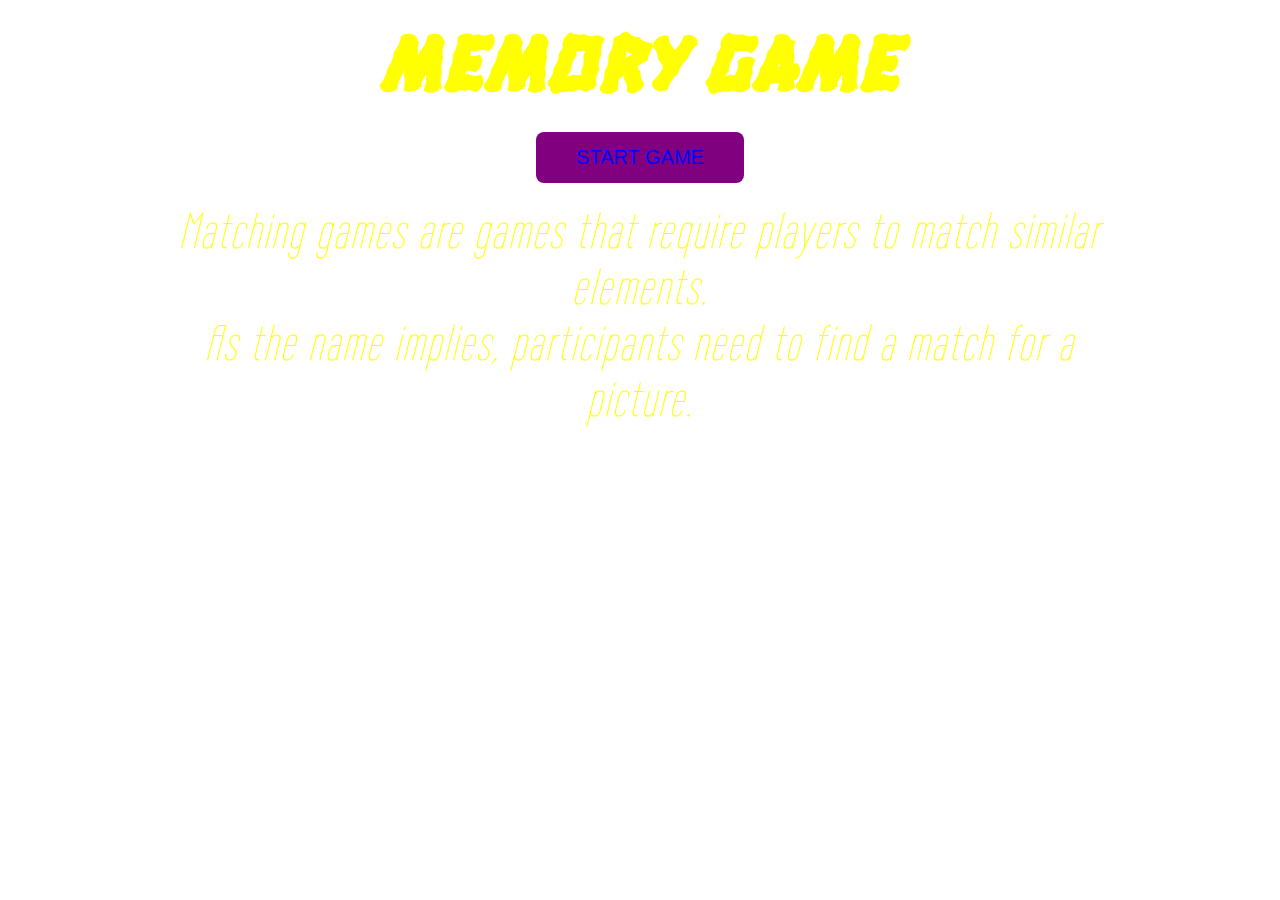
<file: colgate/darius-elias/index.html>
<!DOCTYPE html>
<html lang="en">

<head>
  <meta charset="UTF-8">
  <meta name="viewport" content="width=device-width, initial-scale=1.0">
  <meta http-equiv="X-UA-Compatible" content="ie=edge">
  <link href="https://fonts.googleapis.com/css?family=Hanalei+Fill" rel="stylesheet">
  <link href="https://fonts.googleapis.com/css?family=Wire+One" rel="stylesheet">
  <link rel="stylesheet" href="style.css">
  <title> Memory Game</title>
</head>

<body>
  <div id="info">
    <h1>Memory Game</h1>
    <button id="start">Start Game</button>
    <div id="gameover">
      <h1 class="gameover">Gameover!</h1>
      <p class="tryAgain">You ended with a score of
        <span class="finalScore"></span>.
        <br>
        <button id="reset">New Game</button>
      </p>
    </div>
    <div id="scoreTime">
      <div id="score"></div>
      <div id="time"></div>
    </div>
    <div id="status"></div>
    <div id="desc">Matching games are games that require players to match similar elements.
      <br> As the name implies, participants need to find a match for a picture.</div>
  </div>
  <div id="app"></div>
  <script src="main.js"></script>
</body>

</html>
</file>
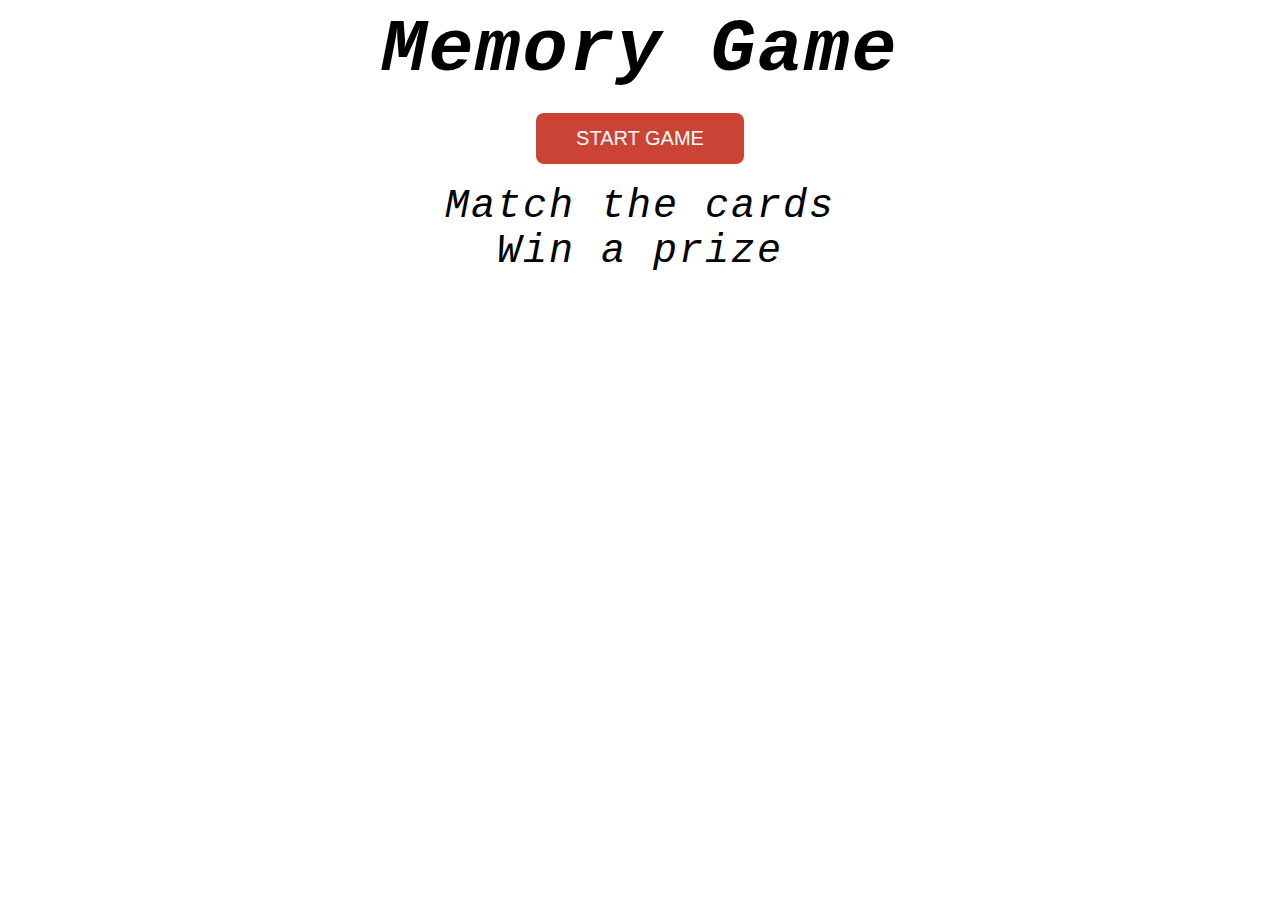
<file: colgate/enshalla-dunlop/index.html>
<!DOCTYPE html>
<html lang="en">

<head>
  <meta charset="UTF-8">
  <meta name="viewport" content="width=device-width, initial-scale=1.0">
  <meta http-equiv="X-UA-Compatible" content="ie=edge">
  <link href="https://fonts.googleapis.com/css?family=Pacifico" rel="stylesheet">
  <link href="https://fonts.googleapis.com/css?family=Wire+One" rel="stylesheet">
  <link rel="stylesheet" href="style.css">
  <title>Memory Game</title>
</head>

<body>
  <div id="info">
    <h1>Memory Game</h1>
    <button id="start">Start Game</button>
    <div id="gameover">
      <h1 class="gameover">You're Done</h1>
      <p class="tryAgain">You ended with a score of
        <span class="finalScore"></span>.
        <br>
        <button id="reset">New Game</button>
      </p>
    </div>
    <div id="scoreTime">
      <div id="score"></div>
      <div id="time"></div>
    </div>
    <div id="status"></div>
    <div id="desc"> Match the cards
      <br> Win a prize</div>
  </div>
  <div id="app"></div>
  <script src="main.js"></script>
</body>

</html>
</file>
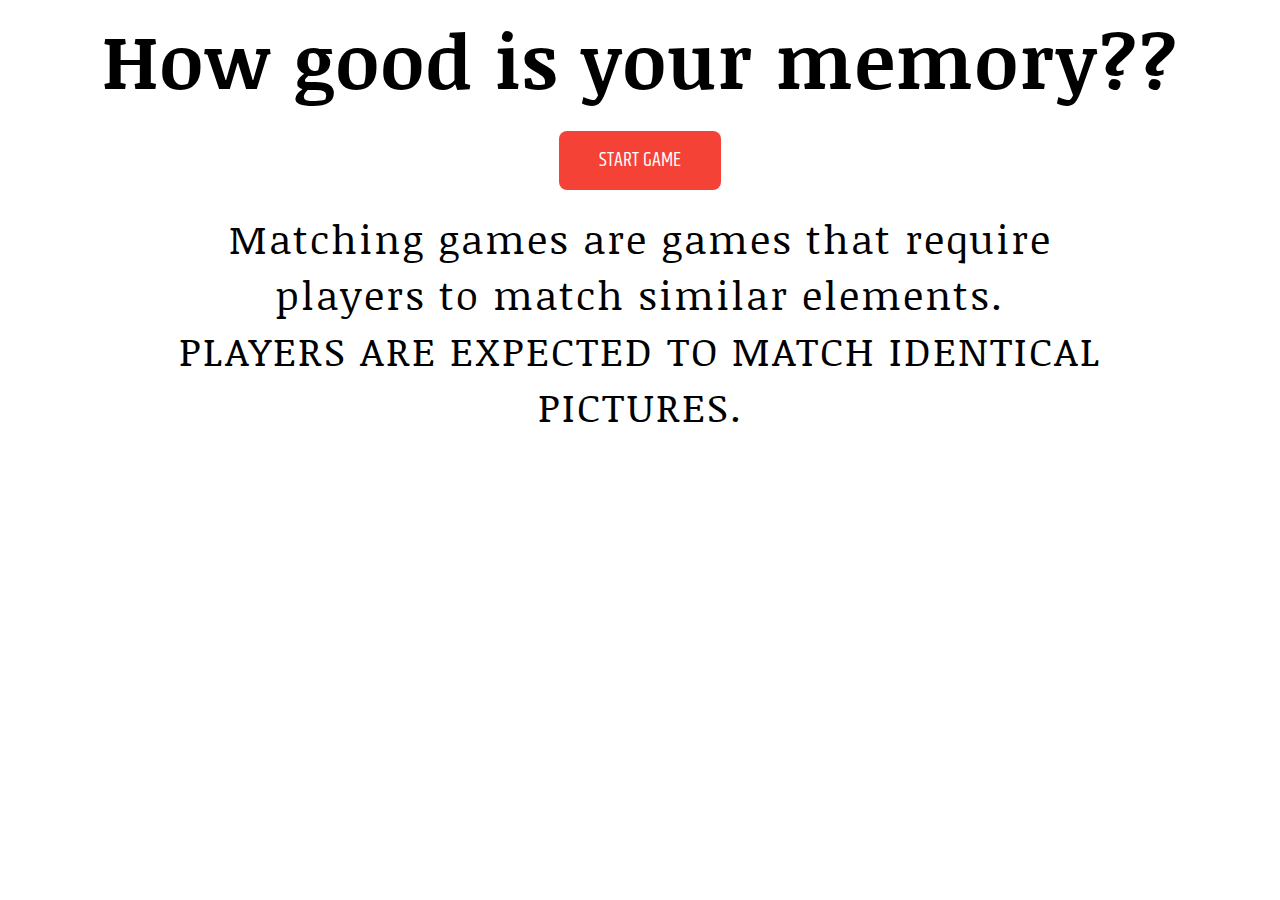
<file: colgate/jada-johnson/index.html>
<!DOCTYPE html>
<html lang="en">

<head>
  <meta charset="UTF-8">
  <meta name="viewport" content="width=device-width, initial-scale=1.0">
  <meta http-equiv="X-UA-Compatible" content="ie=edge">
  <link href="https://fonts.googleapis.com/css?family=Pacifico" rel="stylesheet">
  <link href="https://fonts.googleapis.com/css?family=Wire+One" rel="stylesheet">
  <link href="https://fonts.googleapis.com/css?family=Noticia+Text" rel="stylesheet">
  <link href="https://fonts.googleapis.com/css?family=Khand" rel="stylesheet">
  <link rel="stylesheet" href="style.css">
  <title>Memory Game</title>
</head>

<body>
  <div id="info">
    <h1>How good is your memory??</h1>
    <button id="start">Start Game</button>
    <div id="gameover">
      <h1 class="gameover">Gameover!</h1>
      <h4>You did it... finally hhrrrrhahhh</h4>
      <p class="tryAgain">You ended with a score of
        <span class="finalScore"></span>.
        <br>
        <button id="reset">New Game</button>
      </p>
    </div>
    <div id="scoreTime">
      <div id="score"></div>
      <div id="time"></div>
    </div>
    <div id="status"></div>
    <div id="desc">Matching games are games that require players to match similar elements.
      <br> PLAYERS ARE EXPECTED TO MATCH IDENTICAL PICTURES.</div>
  </div>
  <div id="app"></div>
  <script src="main.js"></script>
</body>

</html>
</file>
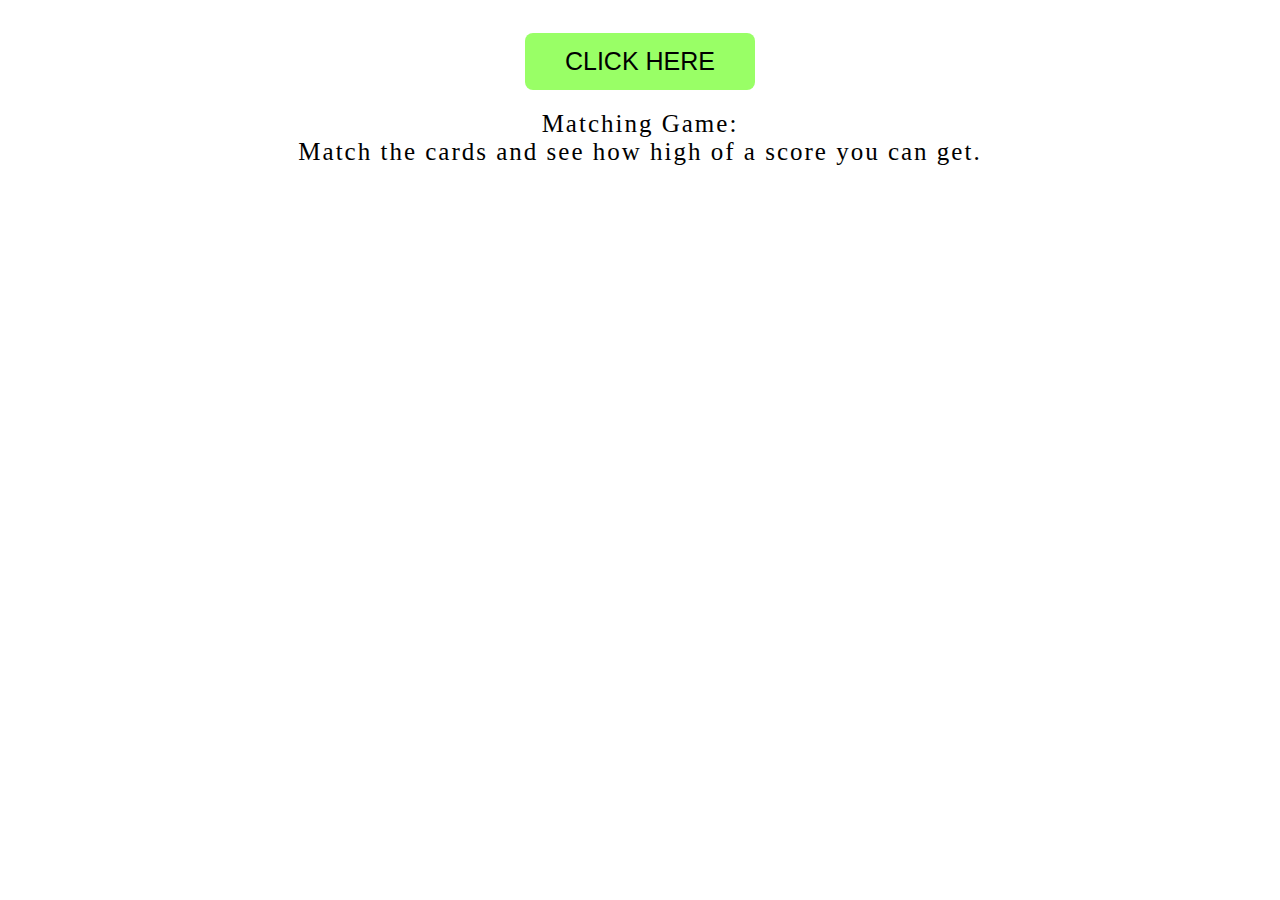
<file: colgate/jaeden-ausutine/index.html>
<html lang="en">

<head>
  <meta charset="UTF-8">
  <meta name="viewport" content="width=device-width, initial-scale=1.0">
  <meta http-equiv="X-UA-Compatible" content="ie=edge">
  <link href="https://fonts.googleapis.com/css?family=Pacifico" rel="stylesheet">
  <link href="https://fonts.googleapis.com/css?family=Wire+One" rel="stylesheet">
  <link rel="stylesheet" href="style.css">
  <title></title>
</head>

<body>
  <div id="info">
    <button id="start">Click Here</button>
    <div id="gameover">
      <h1 class="gameover">Done</h1>
      <p class="tryAgain">You ended with a score of
        <span class="finalScore"></span>.
        <br>
        <button id="reset">New Game</button>
      </p>
    </div>
    <div id="scoreTime">
      <div id="score"></div>
      <div id="time"></div>
    </div>
    <div id="status"></div>
    <div id="desc">Matching Game:
      <br> Match the cards and see how high of a score you can get.</div>
  </div>
  <div id="app"></div>
  <script src="main.js"></script>
</body>

</html>
</file>
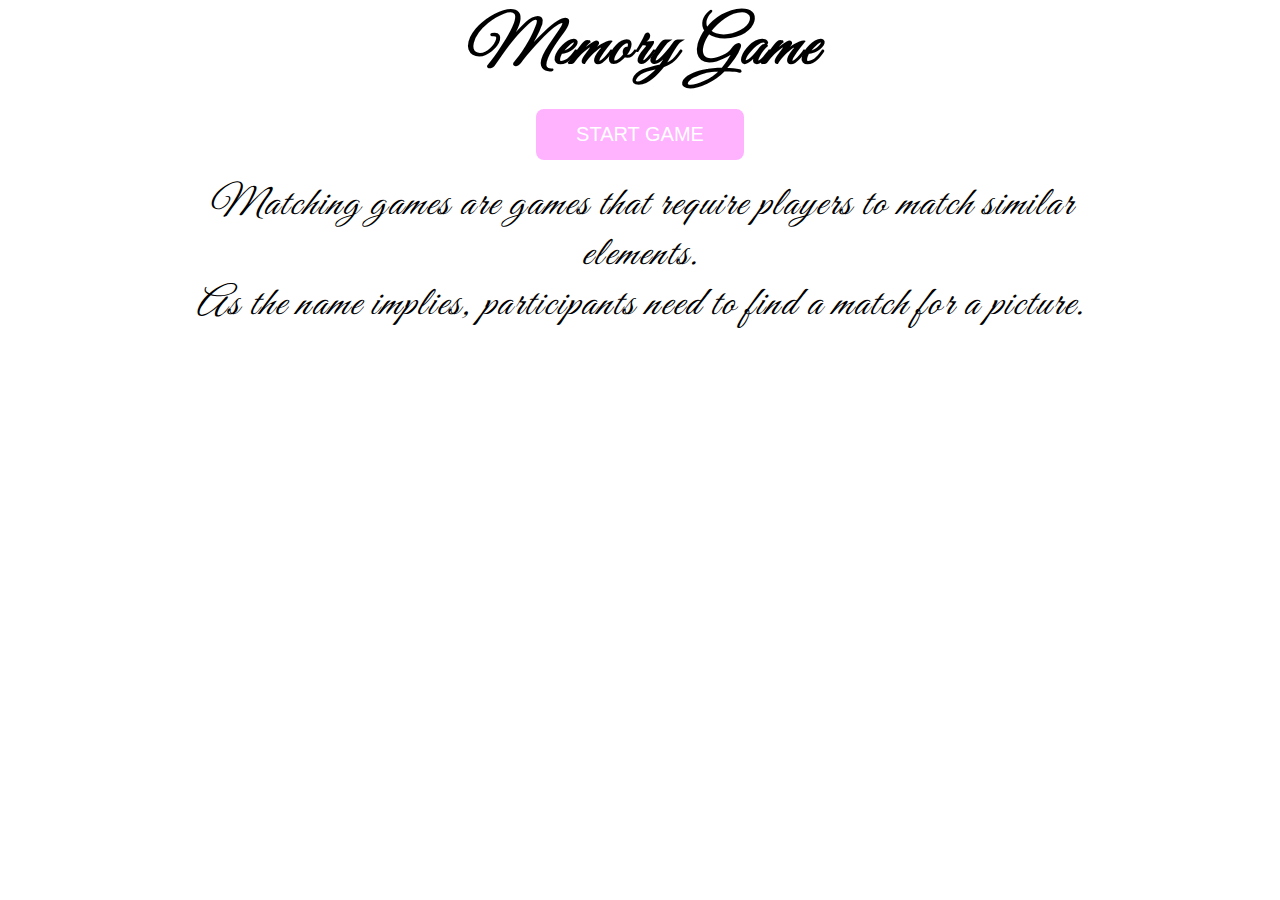
<file: colgate/jaila-dunning/index.html>
<!DOCTYPE html>
<html lang="en">

<head>
  <meta charset="UTF-8">
  <meta name="viewport" content="width=device-width, initial-scale=1.0">
  <meta http-equiv="X-UA-Compatible" content="ie=edge">
  <link href="https://fonts.googleapis.com/css?family=Pacifico" rel="stylesheet">
  <link href="https://fonts.googleapis.com/css?family=Wire+One" rel="stylesheet">
  <link href="https://fonts.googleapis.com/css?family=Great+Vibes" rel="stylesheet">
  <link rel="stylesheet" href="style.css">
  <title>Memory Game</title>
</head>

<body>
  <div id="info">
    <h1>Memory Game</h1>
    <button id="start">Start Game</button>
    <div id="gameover">
      <h1 class="gameover">Gameover!</h1>
      <p class="tryAgain">You ended with a score of
        <span class="finalScore"></span>.
        <br>
        <button id="reset">New Game</button>
      </p>
    </div>
    <div id="scoreTime">
      <div id="score"></div>
      <div id="time"></div>
    </div>
    <div id="status"></div>
    <div id="desc">Matching games are games that require players to match similar elements.
      <br> As the name implies, participants need to find a match for a picture.</div>
  </div>
  <div id="app"></div>
  <script src="main.js"></script>
</body>

</html>
</file>
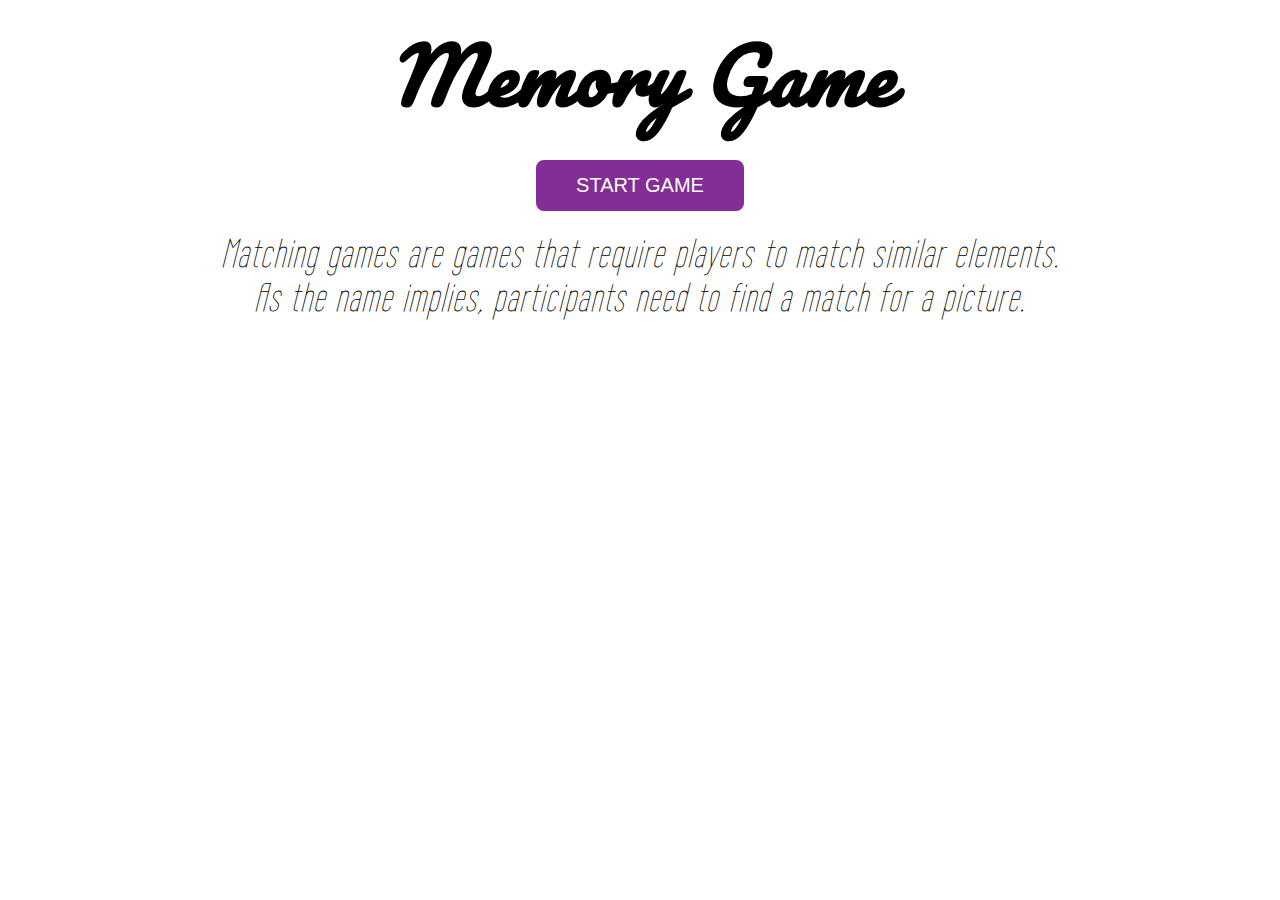
<file: colgate/jason-herelle/index.html>
<!DOCTYPE html>
<html lang="en">

<head>
  <meta charset="UTF-8">
  <meta name="viewport" content="width=device-width, initial-scale=1.0">
  <meta http-equiv="X-UA-Compatible" content="ie=edge">
  <link href="https://fonts.googleapis.com/css?family=Pacifico" rel="stylesheet">
  <link href="https://fonts.googleapis.com/css?family=Wire+One" rel="stylesheet">
  <link rel="stylesheet" href="style.css">
  <title></title>
</head>

<body>
  <div id="info">
    <h1>Memory Game</h1>
    <button id="start">Start Game</button>
    <div id="gameover">
      <h1 class="gameover">Gameover!</h1>
      <p class="tryAgain">You ended with a score of
        <span class="finalScore"></span>.
        <br>
        <button id="reset">New Game</button>
      </p>
    </div>
    <div id="scoreTime">
      <div id="score"></div>
      <div id="time"></div>
    </div>
    <div id="status"></div>
    <div id="desc">Matching games are games that require players to match similar elements.
      <br> As the name implies, participants need to find a match for a picture.</div>
  </div>
  <div id="app"></div>
  <script src="main.js"></script>
</body>

</html>
</file>
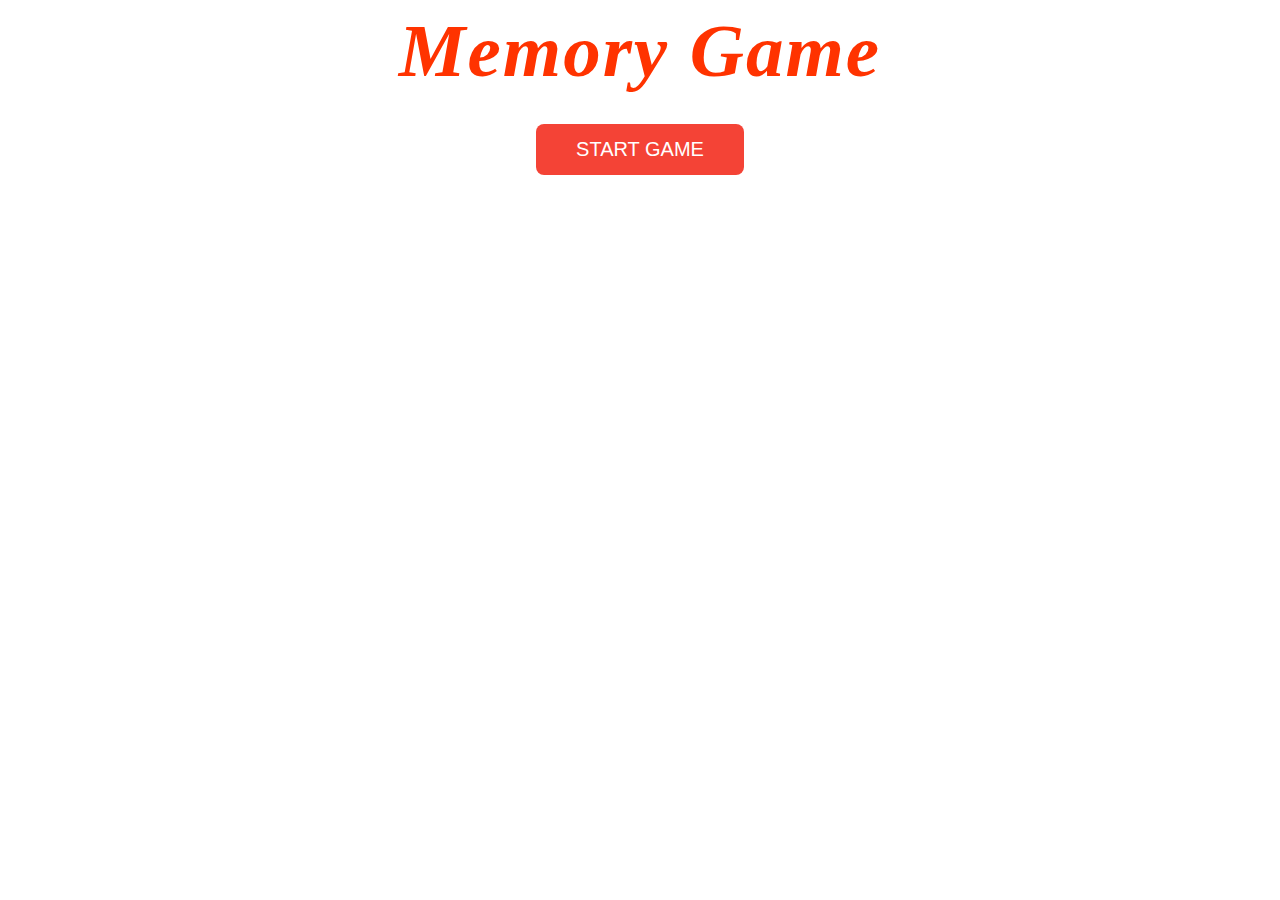
<file: colgate/mekhi-nixon/index.html>
<!DOCTYPE html>
<html lang="en">

<head>
  <meta charset="UTF-8">
  <meta name="viewport" content="width=device-width, initial-scale=1.0">
  <meta http-equiv="X-UA-Compatible" content="ie=edge">
  <link href="https://fonts.googleapis.com/css?family=Pacifico" rel="stylesheet">
  <link href="https://fonts.googleapis.com/css?family=Wire+One" rel="stylesheet">
  <link rel="stylesheet" href="style.css">
  <title>Memory Game</title>
</head>

<body>
  <div id="info">
    <h1>Memory Game</h1>
    <button id="start">Start Game</button>
    <div id="gameover">
      <h1 class="gameover">Gameover!</h1>
      <p class="tryAgain">You ended with a score of
        <span class="finalScore"></span>.
        <br>
        <button id="reset">New Game</button>
      </p>
    </div>
    <div id="scoreTime">
      <div id="score"></div>
      <div id="time"></div>
    </div>
    <div id="status"></div>
    <div id="desc">Matching games are games that require players to match similar elements.
      <br> As the name implies, participants need to find a match for a picture.</div>
  </div>
  <div id="app"></div>
  <script src="main.js"></script>
</body>

</html>
</file>
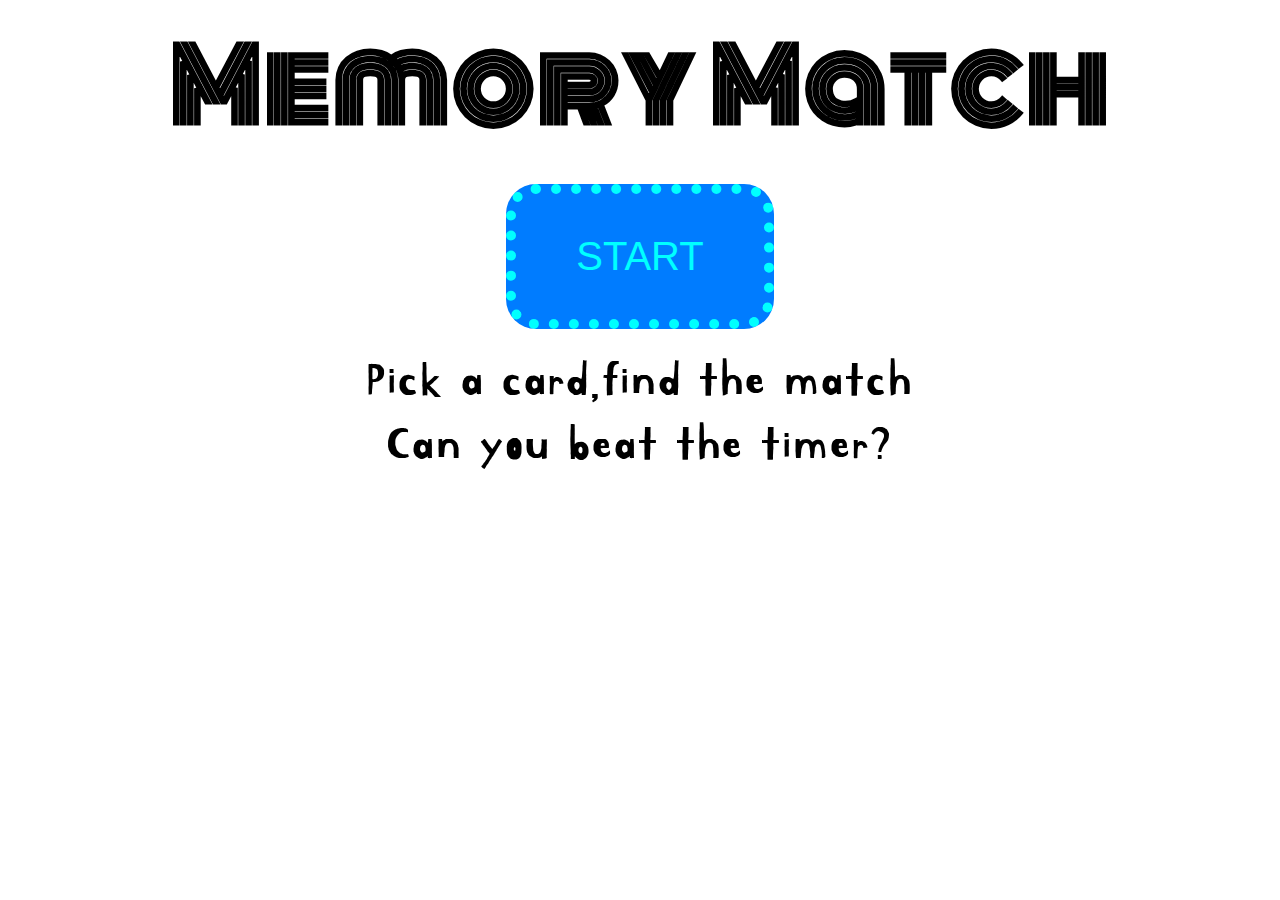
<file: colgate/nnenna-osita/index.html>
<!DOCTYPE html>
<html lang="en">

<head>
  <meta charset="UTF-8">
  <meta name="viewport" content="width=device-width, initial-scale=1.0">
  <meta http-equiv="X-UA-Compatible" content="ie=edge">
  <link href="https://fonts.googleapis.com/css?family=Pacifico" rel="stylesheet">
  <link href="https://fonts.googleapis.com/css?family=Kirang+Haerang" rel="stylesheet">
  <link href="https://fonts.googleapis.com/css?family=Monoton" rel="stylesheet">
  <link rel="stylesheet" href="style.css">
  <title>Memory Match</title>
</head>

<body>
  <div id="info">
    <h1>Memory Match</h1>
    <button id="start">Start</button>
    <div id="gameover">
      <h1 class="gameover">Gameover!</h1>
      <p class="tryAgain">You ended with a score of
        <span class="finalScore"></span>.
        <br>
        <button id="reset">Play Again</button>
      </p>
    </div>
    <div id="scoreTime">
      <div id="score"></div>
      <div id="time"></div>
    </div>
    <div id="status"></div>
    <div id="desc">Pick a card,find the match
      <br>Can you beat the timer?</div>
  </div>
  <div id="app"></div>
  <iframe width="100%" height="50" scrolling="no" frameborder="no" allow="autoplay" src="https://w.soundcloud.com/player/?url=https%3A//api.soundcloud.com/tracks/328259811&color=%23ff5500&auto_play=false&hide_related=false&show_comments=true&show_user=true&show_reposts=false&show_teaser=true&visual=true"></iframe>
  <script src="main.js"></script>
</body>

</html>
</file>
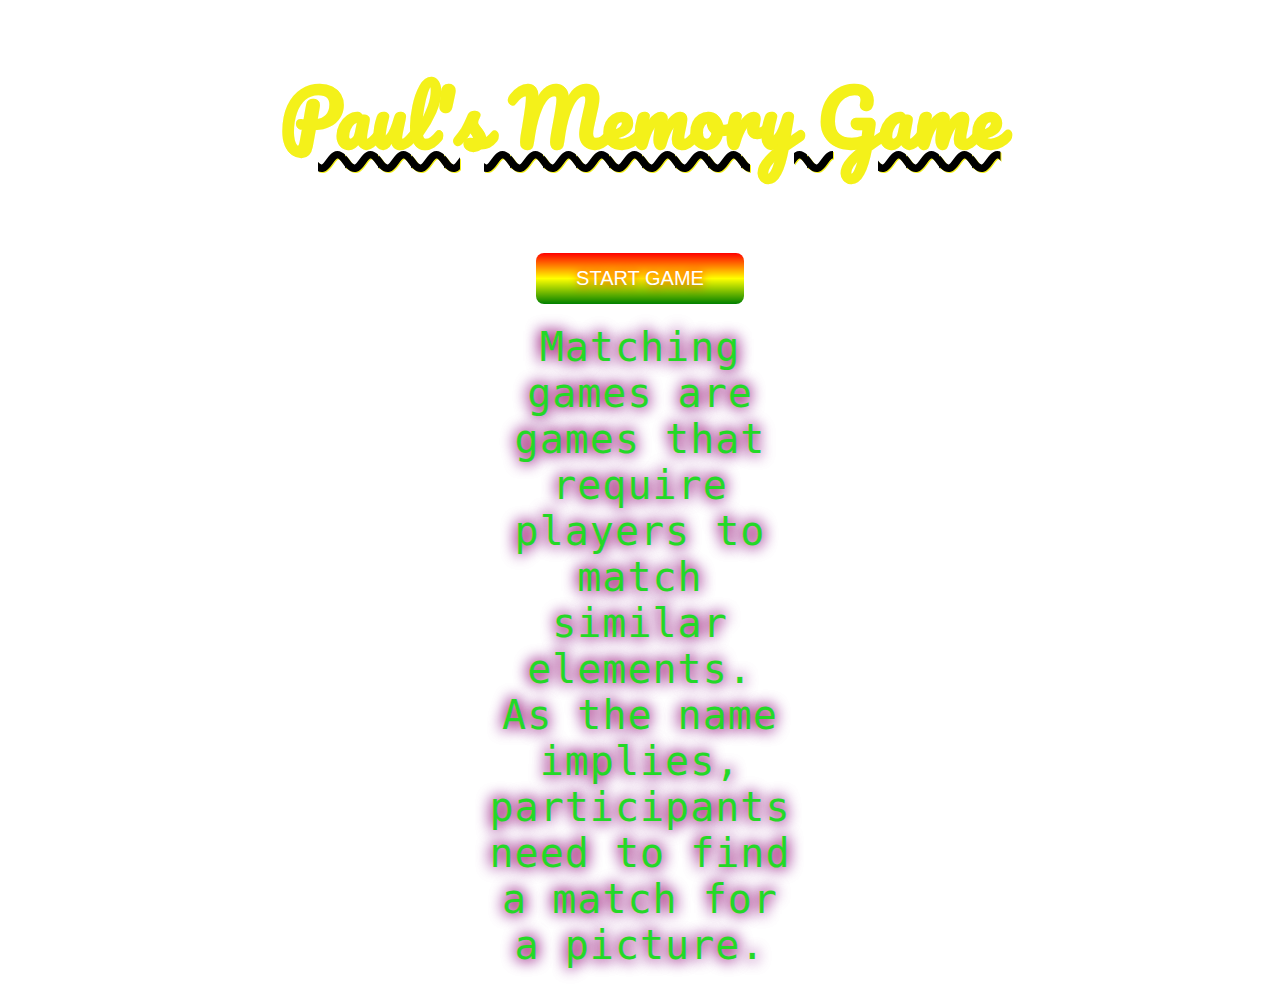
<file: colgate/paul-gaddy/index.html>
<!DOCTYPE html>
<html lang="en">

<head>
  <meta charset="UTF-8">
  <meta name="viewport" content="width=device-width, initial-scale=1.0">
  <meta http-equiv="X-UA-Compatible" content="ie=edge">
  <link href="https://fonts.googleapis.com/css?family=Pacifico" rel="stylesheet">
  <link href="https://fonts.googleapis.com/css?family=Wire+One" rel="stylesheet">
  <link rel="stylesheet" href="style.css">
  <title> Paul's Memory Game</title>
</head>

<body>
  <div id="info">
    <h1>Paul's Memory Game</h1>
    <button id="start">Start Game</button>
    <div id="gameover">
      <h1 class="gameover">Gameover!</h1>
      <p class="tryAgain">You ended with a score of
        <span class="finalScore"></span>.
        <br>
        <button id="reset">New Game</button>
      </p>
    </div>
    <div id="scoreTime">
      <div id="score"></div>
      <div id="time"></div>
    </div>
    <div id="status"></div>
    <div id="desc">Matching games are games that require players to match similar elements.
      <br> As the name implies, participants need to find a match for a picture.</div>
  </div>
  <div id="app"></div>
  <script src="main.js"></script>
</body>

</html>
</file>
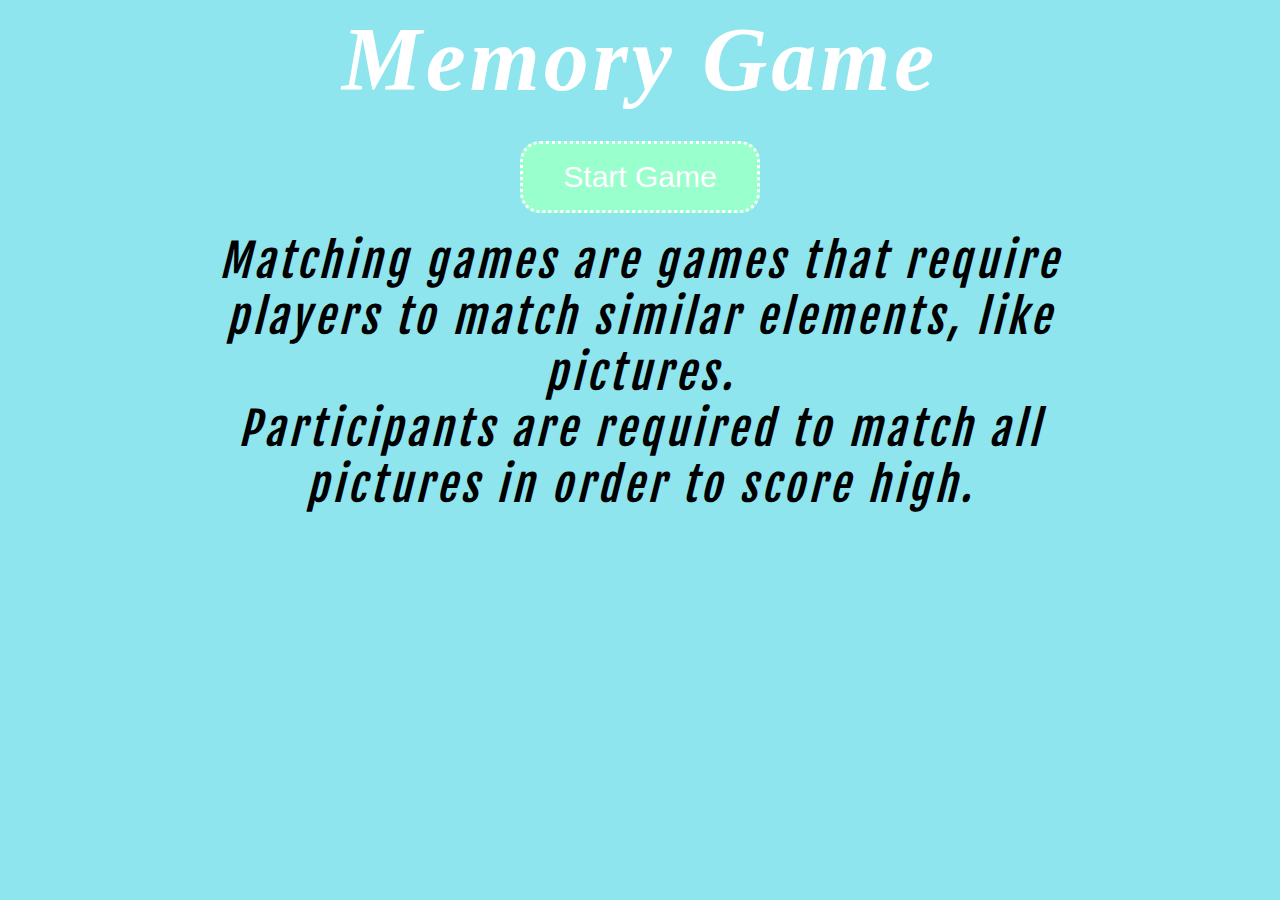
<file: colgate/yvette-rodriguez/index.html>
<!DOCTYPE html>
<html lang="en">

<head>
  <meta charset="UTF-8">
  <meta name="viewport" content="width=device-width, initial-scale=1.0">
  <meta http-equiv="X-UA-Compatible" content="ie=edge">
  <link href="https://fonts.googleapis.com/css?family=Pacifico" rel="stylesheet">
  <link href="https://fonts.googleapis.com/css?family=Fjalla+One" rel="stylesheet">
  <link rel="stylesheet" href="style.css">
  <title>Memory Game</title>
</head>

<body>
  <div id="info">
    <h1>Memory Game</h1>
    <button id="start">Start Game</button>
    <div id="gameover">
      <h1 class="gameover">Gameover!</h1>
      <p class="tryAgain">You ended with a score of
        <span class="finalScore"></span>.
        <br>
        <button id="reset">New Game</button>
      </p>
    </div>
    <div id="scoreTime">
      <div id="score"></div>
      <div id="time"></div>
    </div>
    <div id="status"></div>
    <div id="desc">Matching games are games that require players to match similar elements, like pictures.
      <br>Participants are required to match all pictures in order to score high.</div>
  </div>
  <div id="app"></div>
  <script src="main.js"></script>
</body>

</html>
</file>
<file: colgate/darius-elias/style.css>
body {
  font-size: 50px;
  letter-spacing: 3px;
  font-style: italic;
  font-family: "Wire One", sans-serif;
  color: yellow;
  background-image: url("https://pbs.twimg.com/media/DWaeg-VXcAAkBwO.jpg");
}

h1 {
  font-family: "Hanalei Fill", cursive;
  font-size: 80px;
  margin: 0;
  padding: 0;
  color: yellow;
}

/*
* GAMEOVER
*/

#gameover {
  display: none;
  text-align: center;
  border: 10px dashed #f44336;
  background-color: white;
  width: 50%;
  margin: 0 auto;
  transition: 0.4s;
  box-shadow: 0 8px 16px 0 rgba(0, 0, 0, 0.2), 0 6px 20px 0 rgba(0, 0, 0, 0.19);
}

#gameover:hover {
  cursor: crosshair;
  border: 10px dashed #008cba;
}

.gameover {
  color: #f44336;
  font-size: 120px;
}

.gameover:hover {
  color: #008cba;
}

.tryAgain {
  font-size: 70px;
}

.finalScore {
  font-weight: 700;
  margin: 0;
  padding: 0;
}

button {
  background-color: purple;
  border: none;
  border-radius: 8px;
  padding: 14px 40px;
  color: blue;
  font-size: 20px;
  margin-top: 20px;
  text-transform: uppercase;
  transition-duration: 0.4s;
}

button:hover {
  background-color: white;
  color: red;
  cursor: pointer;
}

/*
* GAME DESCRIPTION
*/

#desc {
  width: 75%;
  margin: 20px auto;
}

#score,
#time {
  font-weight: 700;
  font-style: italic;
}

#score {
  font-size: 90px;
}

#time {
  font-size: 30px;
  font-weight: 300;
  padding: 20px;
}

#status {
  font-size: 30px;
  text-transform: uppercase;
  font-style: italic;
  margin-bottom: 20px;
}

#scoreTime {
  display: none;
  grid-template-columns: 1fr 1fr;
  margin: 15px;
  height: 80px;
}

#score {
  justify-self: end;
}

#time {
  justify-self: start;
  align-self: center;
  margin: 10px;
}

/*
* SCORE
*/

.badScore {
  color: firebrick;
}

.goodScore {
  color: green;
}

#app {
  display: grid;
  grid-template-columns: repeat(auto-fill, 150px);
  grid-gap: 10px;
  align-content: center;
  justify-content: center;
}

#info {
  text-align: center;
}

.fade {
  animation-name: fadeOut;
  animation-duration: 1s;
  animation-timing-function: ease-out;
  animation-fill-mode: forwards;
}

/*
* CARD
*/

.scene {
  width: 150px;
  height: 210px;
  perspective: 600px;
}

.card {
  width: 100%;
  height: 100%;
  transition: transform 1s;
  transform-style: preserve-3d;
  position: relative;
}

.card.is-flipped {
  transform: rotateY(180deg);
}

.card__face {
  position: absolute;
  width: 100%;
  height: 100%;
  backface-visibility: hidden;
}

.card__face--back {
  transform: rotateY(180deg);
}

.card img {
  width: 100%;
  height: 100%;
  border-radius: 20px;
  object-fit: cover;
}

.card img:hover {
  cursor: crosshair;
}

/*
* ANIMATIONS
*/

@keyframes fadeOut {
  0% {
    opacity: 1;
  }
  25% {
    opacity: 0.7;
  }
  50% {
    opacity: 0.5;
  }
  100% {
    opacity: 0;
  }
}
</file>
<file: colgate/enshalla-dunlop/style.css>
body {
  font-size: 40px;
  letter-spacing: 2px;
  font-style: italic;
  font-family: "Courier New", sans-serif;
  background-image: url("https://media2.giphy.com/media/nIM0pmYCPZ11S/giphy.gif");
}

h1 {
  font-family: "Courier New";
  font-size: 75px;
  margin: 0;
  padding: 0;
}

/*
* GAMEOVER
*/

#gameover {
  display: none;
  text-align: center;
  border: 10px dashed #f44336;
  background-image: url("https://media0.giphy.com/media/Hidva3NC6BulW/200.webp");
  width: 50%;
  margin: 20px auto;
  transition: 0.4s;
  box-shadow: 0 8px 16px 0 rgba(0, 0, 0, 0.2), 0 6px 20px 0 rgba(0, 0, 0, 0.19);
}

#gameover:hover {
  cursor: crosshair;
  border: 10px dashed #008cba;
}

.gameover {
  color: white;
  font-size: 120px;
}

.gameover:hover {
  color: white;
}

.tryAgain {
  font-size: 60px;
}

.finalScore {
  font-weight: 700;
  margin: 0;
  padding: 0;
}

button {
  background-color: #cb4335;
  border: none;
  border-radius: 8px;
  padding: 14px 40px;
  color: white;
  font-size: 20px;
  margin-top: 20px;
  text-transform: uppercase;
  transition-duration: 0.4s;
}

button:hover {
  background-color: #e74c3c;
  color: white;
  cursor: pointer;
}

/*
* GAME DESCRIPTION
*/

#desc {
  width: 75%;
  margin: 20px auto;
}

#score,
#time {
  font-weight: 700;
  font-style: italic;
}

#score {
  font-size: 90px;
}

#time {
  font-size: 22px;
  font-weight: 300;
  padding: 20px;
}

#status {
  font-size: 30px;
  text-transform: uppercase;
  font-style: italic;
  margin-bottom: 20px;
}

#scoreTime {
  display: none;
  grid-template-columns: 1fr 1fr;
  margin: 15px;
  height: 80px;
}

#score {
  justify-self: end;
}

#time {
  justify-self: start;
  align-self: center;
  margin: 10px;
}

/*
* SCORE
*/

.badScore {
  color: #c0392b;
}

.goodScore {
  color: #28b463;
}

#app {
  display: grid;
  grid-template-columns: repeat(auto-fill, 150px);
  grid-gap: 10px;
  align-content: center;
  justify-content: center;
}

#info {
  text-align: center;
}

.fade {
  animation-name: fadeOut;
  animation-duration: 1s;
  animation-timing-function: ease-out;
  animation-fill-mode: forwards;
}

/*
* CARD
*/

.scene {
  width: 150px;
  height: 210px;
  perspective: 600px;
}

.card {
  width: 100%;
  height: 100%;
  transition: transform 1s;
  transform-style: preserve-3d;
  position: relative;
}

.card.is-flipped {
  transform: rotateY(180deg);
}

.card__face {
  position: absolute;
  width: 100%;
  height: 100%;
  backface-visibility: hidden;
}

.card__face--back {
  transform: rotateY(180deg);
}

.card img {
  width: 100%;
  height: 100%;
  border-radius: 20px;
  object-fit: cover;
}

.card img:hover {
  cursor: crosshair;
}

/*
* ANIMATIONS
*/

@keyframes fadeOut {
  0% {
    opacity: 1;
  }
  25% {
    opacity: 0.7;
  }
  50% {
    opacity: 0.5;
  }
  100% {
    opacity: 0;
  }
}
</file>
<file: colgate/jada-johnson/style.css>
body {
  font-size: 40px;
  letter-spacing: 2px;
  font-style: "bold";
  font-family: "Ariel", sans-serif;
}

h1 {
  font-family: "noticia text", noticia text;
  font-size: 75px;
  margin: 0;
  padding: 0;
}

/*
* GAMEOVER
*/

#gameover {
  display: none;
  text-align: center;
  border: 10px dashed #f44336;
  background-color: turquoise;
  width: 60%;
  margin: 20px auto;
  transition: 0.4s;
  box-shadow: 0 8px 16px 0 rgba(0, 0, 0, 0.2), 0 6px 20px 0 rgba(0, 0, 0, 0.19);
}

#gameover:hover {
  cursor: crosshair;
  border: 10px dashed #008cba;
}

.gameover {
  color: #f44336;
  font-size: 120px;
}

.gameover:hover {
  color: #008cba;
}

.tryAgain {
  font-size: 60px;
}

.finalScore {
  font-weight: 700;
  margin: 0;
  padding: 0;
}

button {
  background-color: #f44336;
  border: none;
  border-radius: 8px;
  padding: 14px 40px;
  color: white;
  font-size: 20px;
  margin-top: 20px;
  text-transform: uppercase;
  transition-duration: 0.4s;
  font-family: "Khand", sans-serif;
}

button:hover {
  background-color: #ac00e6;
  color: white;
  cursor: pointer;
}

/*
* GAME DESCRIPTION
*/

#desc {
  width: 75%;
  margin: 20px auto;
  font-family: "Noticia Text", serif;
}

#score,
#time {
  font-weight: 700;
  font-style: italic;
}

#score {
  font-size: 90px;
}

#time {
  font-size: 22px;
  font-weight: 300;
  padding: 20px;
}

#status {
  font-size: 30px;
  text-transform: uppercase;
  font-style: italic;
  margin-bottom: 20px;
}

#scoreTime {
  display: none;
  grid-template-columns: 1fr 1fr;
  margin: 15px;
  height: 80px;
}

#score {
  justify-self: end;
}

#time {
  justify-self: start;
  align-self: center;
  margin: 10px;
}

/*
* SCORE
*/

.badScore {
  color: firebrick;
}

.goodScore {
  color: green;
}

#app {
  display: grid;
  grid-template-columns: repeat(auto-fill, 150px);
  grid-gap: 10px;
  align-content: center;
  justify-content: center;
}

#info {
  text-align: center;
}

.fade {
  animation-name: fadeOut;
  animation-duration: 1s;
  animation-timing-function: ease-out;
  animation-fill-mode: forwards;
}

/*
* CARD
*/

.scene {
  width: 150px;
  height: 210px;
  perspective: 600px;
}

.card {
  width: 100%;
  height: 100%;
  transition: transform 1s;
  transform-style: preserve-3d;
  position: relative;
}

.card.is-flipped {
  transform: rotateY(180deg);
}

.card__face {
  position: absolute;
  width: 100%;
  height: 100%;
  backface-visibility: hidden;
}

.card__face--back {
  transform: rotateY(180deg);
}

.card img {
  width: 100%;
  height: 100%;
  border-radius: 20px;
  object-fit: cover;
}

.card img:hover {
  cursor: crosshair;
}

/*
* ANIMATIONS
*/

@keyframes fadeOut {
  0% {
    opacity: 1;
  }
  25% {
    opacity: 0.7;
  }
  50% {
    opacity: 0.5;
  }
  100% {
    opacity: 0;
  }
}
</file>
<file: colgate/jaeden-ausutine/style.css>
body {
  font-size: 25px;
  letter-spacing: 2px;
  font-style: bold;
}

h1 {
  font-size: 75px;
  margin: 20px;
  padding: 0;
}

/*
* GAMEOVER
*/

#gameover {
  display: none;
  text-align: center;
  border: 10px dashed #f44336;
  background-color: white;
  width: 50%;
  margin: 20px auto;
  transition: 0.4s;
  box-shadow: 0 8px 16px 0 rgba(0, 0, 0, 0.2), 0 6px 20px 0 rgba(0, 0, 0, 0.19);
}

#gameover:hover {
  cursor: crosshair;
  border: 10px dashed #008cba;
}

.gameover {
  color: #f44336;
  font-size: 120px;
}

.gameover:hover {
  color: #008cba;
}

.tryAgain {
  font-size: 60px;
}

.finalScore {
  font-weight: 700;
  margin: 0;
  padding: 0;
}

button {
  background-color: #99ff66;
  border: none;
  border-radius: 8px;
  padding: 14px 40px;
  font-size: 25px;
  margin-top: 25px;
  text-transform: uppercase;
  transition-duration: 0.4s;
}

button:hover {
  background-color: #008cba;
  color: white;
  cursor: cursor;
}

/*
* GAME DESCRIPTION
*/

#desc {
  width: 75%;
  margin: 20px auto;
}

#score,
#time {
  font-weight: 700;
  font-style: italic;
}

#score {
  font-size: 90px;
}

#time {
  font-size: 22px;
  font-weight: 300;
  padding: 20px;
}

#status {
  font-size: 30px;
  text-transform: uppercase;
  font-style: italic;
  margin-bottom: 20px;
}

#scoreTime {
  display: none;
  grid-template-columns: 1fr 1fr;
  margin: 15px;
  height: 80px;
}

#score {
  justify-self: end;
}

#time {
  justify-self: start;
  align-self: center;
  margin: 10px;
}

/*
* SCORE
*/

.badScore {
  color: firebrick;
}

.goodScore {
  color: green;
}

#app {
  display: grid;
  grid-template-columns: repeat(auto-fill, 150px);
  grid-gap: 10px;
  align-content: center;
  justify-content: center;
}

#info {
  text-align: center;
}

.fade {
  animation-name: fadeOut;
  animation-duration: 1s;
  animation-timing-function: ease-out;
  animation-fill-mode: forwards;
}

/*
* CARD
*/

.scene {
  width: 150px;
  height: 210px;
  perspective: 600px;
}

.card {
  width: 100%;
  height: 100%;
  transition: transform 1s;
  transform-style: preserve-3d;
  position: relative;
}

.card.is-flipped {
  transform: rotateY(180deg);
}

.card__face {
  position: absolute;
  width: 100%;
  height: 100%;
  backface-visibility: hidden;
}

.card__face--back {
  transform: rotateY(180deg);
}

.card img {
  width: 100%;
  height: 100%;
  border-radius: 20px;
  object-fit: cover;
}

.card img:hover {
  cursor: crosshair;
}

/*
* ANIMATIONS
*/

@keyframes fadeOut {
  0% {
    opacity: 1;
  }
  25% {
    opacity: 0.7;
  }
  50% {
    opacity: 0.5;
  }
  100% {
    opacity: 0;
  }
}
</file>
<file: colgate/jaila-dunning/style.css>
body {
  font-size: 40px;
  letter-spacing: 2px;
  font-style: italic;
  font-family: "Wire One", sans-serif;
}

h1 {
  font-family: "Great Vibes", cursive;
  font-size: 65px;
  margin: 0;
  padding: 0;
}

/*
* GAMEOVER
*/

#gameover {
  display: none;
  text-align: center;
  border: 10px dashed #f44336;
  background-color: white;
  width: 50%;
  margin: 20px auto;
  transition: 0.4s;
  box-shadow: 0 8px 16px 0 rgba(0, 0, 0, 0.2), 0 6px 20px 0 rgba(0, 0, 0, 0.19);
}

#gameover:hover {
  cursor: crosshair;
  border: 10px dashed #008cba;
}

.gameover {
  color: #33ffff;
  font-size: 120px;
}

.gameover:hover {
  color: #ff6666;
}

.tryAgain {
  font-size: 60px;
}

.finalScore {
  font-weight: 700;
  margin: 0;
  padding: 0;
}

button {
  background-color: #ffb3ff;
  border: none;
  border-radius: 8px;
  padding: 14px 40px;
  color: white;
  font-size: 20px;
  margin-top: 20px;
  text-transform: uppercase;
  transition-duration: 0.4s;
}

button:hover {
  background-color: #ffb3ff;
  color: white;
  cursor: pointer;
}

/*
* GAME DESCRIPTION
*/

#desc {
  width: 75%;
  margin: 20px auto;
  font-family: "Great Vibes", cursive;
  font-size: 40px;
}

#score,
#time {
  font-weight: 700;
  font-style: italic;
}

#score {
  font-size: 90px;
}

#time {
  font-size: 22px;
  font-weight: 300;
  padding: 20px;
}

#status {
  font-size: 30px;
  text-transform: uppercase;
  font-style: italic;
  margin-bottom: 20px;
}

#scoreTime {
  display: none;
  grid-template-columns: 1fr 1fr;
  margin: 15px;
  height: 80px;
}

#score {
  justify-self: end;
}

#time {
  justify-self: start;
  align-self: center;
  margin: 10px;
}

/*
* SCORE
*/

.badScore {
  color: firebrick;
}

.goodScore {
  color: blue;
}

#app {
  display: grid;
  grid-template-columns: repeat(auto-fill, 150px);
  grid-gap: 10px;
  align-content: center;
  justify-content: center;
}

#info {
  text-align: center;
}

.fade {
  animation-name: fadeOut;
  animation-duration: 1s;
  animation-timing-function: ease-out;
  animation-fill-mode: forwards;
}

/*
* CARD
*/

.scene {
  width: 150px;
  height: 210px;
  perspective: 600px;
}

.card {
  width: 100%;
  height: 100%;
  transition: transform 1s;
  transform-style: preserve-3d;
  position: relative;
}

.card.is-flipped {
  transform: rotateY(180deg);
}

.card__face {
  position: absolute;
  width: 100%;
  height: 100%;
  backface-visibility: hidden;
}

.card__face--back {
  transform: rotateY(180deg);
}

.card img {
  width: 100%;
  height: 100%;
  border-radius: 20px;
  object-fit: cover;
}

.card img:hover {
  cursor: crosshair;
}

/*
* ANIMATIONS
*/

@keyframes fadeOut {
  0% {
    opacity: 1;
  }
  25% {
    opacity: 0.7;
  }
  50% {
    opacity: 0.5;
  }
  100% {
    opacity: 0;
  }
}
</file>
<file: colgate/jason-herelle/style.css>
body {
  font-size: 40px;
  letter-spacing: 2px;
  font-style: italic;
  background-image: url("https://i.pinimg.com/originals/9b/9c/ef/9b9cefa3d0b19285a39163230b8edb09.jpg");
  font-family: "Wire One", sans-serif;
}

h1 {
  font-family: "Pacifico", cursive;
  font-size: 75px;
  margin: 0;
  padding: 0;
}

/*
* GAMEOVER
*/

#gameover {
  display: none;
  text-align: center;
  border: 10px dashed #f44336;
  background-color: white;
  width: 50%;
  margin: 20px auto;
  transition: 0.4s;
  box-shadow: 0 8px 16px 0 rgba(0, 0, 0, 0.2), 0 6px 20px 0 rgba(0, 0, 0, 0.19);
}

#gameover:hover {
  cursor: crosshair;
  border: 10px dashed #008cba;
}

.gameover {
  color: #f44336;
  font-size: 120px;
}

.gameover:hover {
  color: #008cba;
}

.tryAgain {
  font-size: 60px;
}

.finalScore {
  font-weight: 700;
  margin: 0;
  padding: 0;
}

button {
  background-color: #832d96;
  border: none;
  border-radius: 8px;
  padding: 14px 40px;
  color: white;
  font-size: 20px;
  margin-top: 20px;
  text-transform: uppercase;
  transition-duration: 0.4s;
}

button:hover {
  background-color: #4696a0;
  color: white;
  cursor: pointer;
}

/*
* GAME DESCRIPTION
*/

#desc {
  width: 75%;
  margin: 20px auto;
}

#score,
#time {
  font-weight: 700;
  font-style: italic;
}

#score {
  font-size: 90px;
}

#time {
  font-size: 22px;
  font-weight: 300;
  padding: 20px;
}

#status {
  font-size: 30px;
  text-transform: uppercase;
  font-style: italic;
  margin-bottom: 20px;
}

#scoreTime {
  display: none;
  grid-template-columns: 1fr 1fr;
  margin: 15px;
  height: 80px;
}

#score {
  justify-self: end;
}

#time {
  justify-self: start;
  align-self: center;
  margin: 10px;
}

/*
* SCORE
*/

.badScore {
  color: firebrick;
}

.goodScore {
  color: green;
}

#app {
  display: grid;
  grid-template-columns: repeat(auto-fill, 150px);
  grid-gap: 10px;
  align-content: center;
  justify-content: center;
}

#info {
  text-align: center;
}

.fade {
  animation-name: fadeOut;
  animation-duration: 1s;
  animation-timing-function: ease-out;
  animation-fill-mode: forwards;
}

/*
* CARD
*/

.scene {
  width: 150px;
  height: 210px;
  perspective: 600px;
}

.card {
  width: 100%;
  height: 100%;
  transition: transform 1s;
  transform-style: preserve-3d;
  position: relative;
}

.card.is-flipped {
  transform: rotateY(180deg);
}

.card__face {
  position: absolute;
  width: 100%;
  height: 100%;
  backface-visibility: hidden;
}

.card__face--back {
  transform: rotateY(180deg);
}

.card img {
  width: 100%;
  height: 100%;
  border-radius: 20px;
  object-fit: cover;
}

.card img:hover {
  cursor: crosshair;
}

/*
* ANIMATIONS
*/

@keyframes fadeOut {
  0% {
    opacity: 1;
  }
  25% {
    opacity: 0.7;
  }
  50% {
    opacity: 0.5;
  }
  100% {
    opacity: 0;
  }
}
</file>
<file: colgate/mekhi-nixon/style.css>
body {
  font-size: 70px;
  letter-spacing: 2px;
  font-style: italic;
  font-family: "Wire One", sans-serif;
  color: white;
  background-image: url(https://ae01.alicdn.com/kf/HTB1gzjuSFXXXXbbXFXXq6xXFXXXp/LED-Cosplay-Frightening-EL-Wire-Halloween-Cosplay-LED-Full-Face-Mask-Light-Up-Mask-Horrible-Masks.jpg_640x640.jpg);
}

h1 {
  font-family: "Born Ready", cursive;
  font-size: 75px;
  margin: 0;
  padding: 0;
  color: #ff3300;
}

/*
* GAMEOVER
*/

#gameover {
  display: none;
  text-align: center;
  border: 10px dashed #f44336;
  background-color: Black;
  width: 50%;
  margin: 20px auto;
  transition: 0.4s;
  box-shadow: 0 8px 16px 0 rgba(0, 0, 0, 0.2), 0 6px 20px 0 rgba(0, 0, 0, 0.19);
}

#gameover:hover {
  cursor: crosshair;
  border: 10px dashed #008cba;
}

.gameover {
  color: #f44336;
  font-size: 120px;
}

.gameover:hover {
  color: #008cba;
}

.tryAgain {
  font-size: 60px;
}

.finalScore {
  font-weight: 700;
  margin: 0;
  padding: 0;
}

button {
  background-color: #f44336;
  border: none;
  border-radius: 8px;
  padding: 14px 40px;
  color: white;
  font-size: 20px;
  margin-top: 20px;
  text-transform: uppercase;
  transition-duration: 0.4s;
}

button:hover {
  background-color: #008cba;
  color: white;
  cursor: pointer;
}

/*
* GAME DESCRIPTION
*/

#desc {
  width: 75%;
  margin: 20px auto;
}

#score,
#time {
  font-weight: 700;
  font-style: italic;
}

#score {
  font-size: 90px;
}

#time {
  font-size: 22px;
  font-weight: 300;
  padding: 20px;
}

#status {
  font-size: 30px;
  text-transform: uppercase;
  font-style: italic;
  margin-bottom: 20px;
}

#scoreTime {
  display: none;
  grid-template-columns: 1fr 1fr;
  margin: 15px;
  height: 80px;
}

#score {
  justify-self: end;
}

#time {
  justify-self: start;
  align-self: center;
  margin: 10px;
}

/*
* SCORE
*/

.badScore {
  color: firebrick;
}

.goodScore {
  color: green;
}

#app {
  display: grid;
  grid-template-columns: repeat(auto-fill, 150px);
  grid-gap: 10px;
  align-content: center;
  justify-content: center;
}

#info {
  text-align: center;
}

.fade {
  animation-name: fadeOut;
  animation-duration: 1s;
  animation-timing-function: ease-out;
  animation-fill-mode: forwards;
}

/*
* CARD
*/

.scene {
  width: 150px;
  height: 210px;
  perspective: 600px;
}

.card {
  width: 100%;
  height: 100%;
  transition: transform 1s;
  transform-style: preserve-3d;
  position: relative;
}

.card.is-flipped {
  transform: rotateY(180deg);
}

.card__face {
  position: absolute;
  width: 100%;
  height: 100%;
  backface-visibility: hidden;
}

.card__face--back {
  transform: rotateY(180deg);
}

.card img {
  width: 100%;
  height: 100%;
  border-radius: 20px;
  object-fit: cover;
}

.card img:hover {
  cursor: crosshair;
}

/*
* ANIMATIONS
*/

@keyframes fadeOut {
  0% {
    opacity: 1;
  }
  25% {
    opacity: 0.7;
  }
  50% {
    opacity: 0.5;
  }
  100% {
    opacity: 0;
  }
}
</file>
<file: colgate/nnenna-osita/style.css>
body {
  font-size: 50px;
  letter-spacing: 2px;
  font-family: "Kirang Haerang", cursive;
}

h1 {
  font-family: "Monoton", cursive;
  font-size: 100px;
  margin: 0;
  padding: 0;
}

/*
* GAMEOVER
*/

#gameover {
  display: none;
  text-align: center;
  border: 10px dashed #f44336;
  background-color: white;
  width: 50%;
  margin: 20px auto;
  transition: 0.4s;
  box-shadow: 0 8px 16px 0 rgba(0, 0, 0, 0.2), 0 6px 20px 0 rgba(0, 0, 0, 0.19);
}

#gameover:hover {
  cursor: crosshair;
  border: 10px dashed #008cba;
}

.gameover {
  color: #f44336;
  font-size: 100px;
}

.gameover:hover {
  color: #008cba;
}

.tryAgain {
  font-size: 60px;
}

.finalScore {
  font-weight: 700;
  margin: 0;
  padding: 0;
}

button {
  background-color: #007cff;
  border: 10px dotted;
  border-radius: 30px;
  padding: 40px 60px;
  color: cyan;
  font-size: 40px;
  margin-top: 20px;
  text-transform: uppercase;
  transition-duration: 0.4s;
}

button:hover {
  background-color: #c8ffff;
  color: cyan;
  cursor: pointer;
}

/*
* GAME DESCRIPTION
*/

#desc {
  width: 100%;
  margin: 20px auto;
}

#score,
#time {
  font-weight: 700;
  font-style: ingeborg;
}

#score {
  font-size: 90px;
}

#time {
  font-size: 22px;
  font-weight: 300;
  padding: 20px;
}

#status {
  font-size: 30px;
  text-transform: uppercase;
  font-style: ingeborg;
  margin-bottom: 20px;
}

#scoreTime {
  display: none;
  grid-template-columns: 1fr 1fr;
  margin: 15px;
  height: 80px;
}

#score {
  justify-self: end;
}

#time {
  justify-self: start;
  align-self: center;
  margin: 10px;
}

/*
* SCORE
*/

.badScore {
  color: red;
}

.goodScore {
  color: green;
}

#app {
  display: grid;
  grid-template-columns: repeat(auto-fill, 150px);
  grid-gap: 10px;
  align-content: center;
  justify-content: center;
}

#info {
  text-align: center;
}

.fade {
  animation-name: fadeOut;
  animation-duration: 1s;
  animation-timing-function: ease-out;
  animation-fill-mode: forwards;
}

/*
* CARD
*/

.scene {
  width: 150px;
  height: 210px;
  perspective: 600px;
}

.card {
  width: 100%;
  height: 100%;
  transition: transform 1s;
  transform-style: preserve-3d;
  position: relative;
}

.card.is-flipped {
  transform: rotateY(180deg);
}

.card__face {
  position: absolute;
  width: 100%;
  height: 100%;
  backface-visibility: hidden;
}

.card__face--back {
  transform: rotateY(180deg);
}

.card img {
  width: 100%;
  height: 100%;
  border-radius: 20px;
  object-fit: cover;
}

.card img:hover {
  cursor: crosshair;
}

/*
* ANIMATIONS
*/

@keyframes fadeOut {
  0% {
    opacity: 1;
  }
  25% {
    opacity: 0.7;
  }
  50% {
    opacity: 0.5;
  }
  100% {
    opacity: 0;
  }
}
</file>
<file: colgate/paul-gaddy/style.css>
body {
  font-size: 40px;
  letter-spacing: 1px;
  font-style: bold;
  font-family: "monospace", Comic Sans MS;
  background-image: url("https://sslh.ulximg.com/image/740x493/cover/1527607391_b1d1f5ca7bb00474b9c2f10ceb4bcff9.jpg/3d3db45809e3760ce3a6878f4d7791d0/1527607391_acc782458242f4fa0b8864e5aff51332.jpg");
}
h1 {
  font-family: "Pacifico", cursive;
  font-size: 75px;
  margin: 3;
  padding: 6;
  color: #f4f11a;
  font-weight: 900;
  text-shadow: 1px 1px;
  text-decoration: black wavy underline;
}

/*
* GAMEOVER
*/
#gameover {
  display: none;
  text-align: center;
  background-image: url
    (
      "http://s3.amazonaws.com/hiphopdx-production/2017/10/post-malone-1-800x600.jpg"
    );
  width: 20%;
  margin: 0 auto;
  transition: 0.4s;
  box-shadow: 0 8px 16px 0 rgba(0, 0, 0, 0.2), 0 6px 20px 0 rgba(0, 0, 0, 0.19);
}

#gameover:hover {
  cursor: crosshair;
}
.gameover {
  color: #033584;
  font-size: 90px;
}

.gameover:hover {
  color: #008cba;
}

.tryAgain {
  font-size: 60px;
}

.finalScore {
  font-weight: 700;
  margin: 0;
  padding: 0;
}

button {
  background: linear-gradient(red, yellow, green);
  border: none;
  border-radius: 8px;
  padding: 14px 40px;
  color: white;
  font-size: 20px;
  margin-top: 20px;
  text-transform: uppercase;
  transition-duration: 0.4s;
  text-shadow: 1px 1px 10px red;
}

button:hover {
  background-color: #0c0b0b;
  text-transform: uppercase;
  cursor: pointer;
  text-transform: lowercase;
}

/*
* GAME DESCRIPTION
*/
#desc {
  width: 25%;
  margin: 20px auto;
  color: #24d827;
  text-shadow: 0 0 15px #ff0000, 0 0 15px #0000ff;
}

#score,
#time {
  font-weight: 900;
  font-style: italic;
}

#score {
  font-size: 100px;
}

#time {
  font-size: 27px;
  font-weight: 600;
  padding: 20px;
}

#status {
  font-size: 30px;
  text-transform: italic;
  font-style: italic;
  margin-bottom: 20px;
}

#scoreTime {
  display: none;
  grid-template-columns: 1fr 1fr;
  margin: 15px;
  height: 80px;
}

#score {
  justify-self: end;
}

#time {
  justify-self: start;
  align-self: center;
  margin: 10px;
}

/*
* SCORE
*/

.badScore {
  color: firebrick;
}

.goodScore {
  color: green;
}

#app {
  display: grid;
  grid-template-columns: repeat(auto-fill, 150px);
  grid-gap: 13px;
  align-content: center;
  justify-content: center;
}

#info {
  text-align: center;
}

.fade {
  animation-name: fadeOut;
  animation-duration: 3s;
  animation-timing-function: ease-out;
  animation-fill-mode: forwards;
}

/*
* CARD
*/

.scene {
  width: 150px;
  height: 210px;
  perspective: 600px;
}

.card {
  width: 100%;
  height: 100%;
  transition: transform 1s;
  transform-style: preserve-3d;
  position: relative;
}

.card.is-flipped {
  transform: rotateY(180deg);
}

.card__face {
  position: absolute;
  width: 100%;
  height: 100%;
  backface-visibility: hidden;
}

.card__face--back {
  transform: rotateY(180deg);
}

.card img {
  width: 100%;
  height: 100%;
  border-radius: 20px;
  object-fit: cover;
}

.card img:hover {
  cursor: crosshair;
}

/*
* ANIMATIONS
*/
@keyframes fadeOut {
  0% {
    opacity: 4;
  }
  25% {
    opacity: 0.7;
  }
  50% {
    opacity: 0.5;
  }
  100% {
    opacity: 0;
  }
}
</file>
<file: colgate/yvette-rodriguez/style.css>
body {
  font-size: 45px;
  letter-spacing: 4px;
  font-style: italic;
  font-family: "Fjalla One", sans-serif;
  background-color: #8ee5ee;
}

h1 {
  color: white;
  font-family: Anton;
  margin: 0;
  padding: 0;
}

/*
* GAMEOVER
*/

#gameover {
  color: white;
  display: none;
  text-align: center;
  border: 10px dotted;
  background-color: #ffdab9;
  width: 50%;
  margin: 20px auto;
  transition: 0.4s;
  box-shadow: 0 8px 16px 0 rgba(0, 0, 0, 0.2), 0 6px 20px 0 rgba(0, 0, 0, 0.19);
}

#gameover:hover {
  cursor: crosshair;
  border: 10px dashed;
}

.gameover {
  color: #f44336;
  font-size: 120px;
}

.gameover:hover {
  color: #008cba;
}

.tryAgain {
  font-size: 60px;
}

.finalScore {
  font-weight: 700;
  margin: 0;
  padding: 0;
}

button {
  background-color: #99ffcc;
  border: dotted;
  border-radius: 20px;
  padding: 16px 40px;
  color: white;
  font-size: 30px;
  margin-top: 30px;
  text-transform: capitalize;
  transition-duration: 0.4s;
}

button:hover {
  background-color: #ff0066;
  color: white;
  cursor: pointer;
}

/*
* GAME DESCRIPTION
*/

#desc {
  width: 75%;
  margin: 20px auto;
}

#score,
#time {
  font-weight: 700;
  font-style: italic;
}

#score {
  font-size: 90px;
}

#time {
  font-size: 22px;
  font-weight: 300;
  padding: 20px;
}

#status {
  font-size: 30px;
  text-transform: uppercase;
  font-style: italic;
  margin-bottom: 20px;
}

#scoreTime {
  display: none;
  grid-template-columns: 1fr 1fr;
  margin: 15px;
  height: 80px;
}

#score {
  justify-self: end;
}

#time {
  justify-self: start;
  align-self: center;
  margin: 10px;
}

/*
* SCORE
*/

.badScore {
  color: firebrick;
}

.goodScore {
  color: green;
}

#app {
  display: grid;
  grid-template-columns: repeat(auto-fill, 150px);
  grid-gap: 10px;
  align-content: center;
  justify-content: center;
}

#info {
  text-align: center;
}

.fade {
  animation-name: fadeOut;
  animation-duration: 1s;
  animation-timing-function: ease-out;
  animation-fill-mode: forwards;
}

/*
* CARD
*/

.scene {
  width: 150px;
  height: 210px;
  perspective: 600px;
}

.card {
  width: 100%;
  height: 100%;
  transition: transform 1s;
  transform-style: preserve-3d;
  position: relative;
}

.card.is-flipped {
  transform: rotateY(180deg);
}

.card__face {
  position: absolute;
  width: 100%;
  height: 100%;
  backface-visibility: hidden;
}

.card__face--back {
  transform: rotateY(180deg);
}

.card img {
  width: 100%;
  height: 100%;
  border-radius: 20px;
  object-fit: cover;
}

.card img:hover {
  cursor: crosshair;
}

/*
* ANIMATIONS
*/

@keyframes fadeOut {
  0% {
    opacity: 1;
  }
  25% {
    opacity: 0.7;
  }
  50% {
    opacity: 0.5;
  }
  100% {
    opacity: 0;
  }
}
</file>
